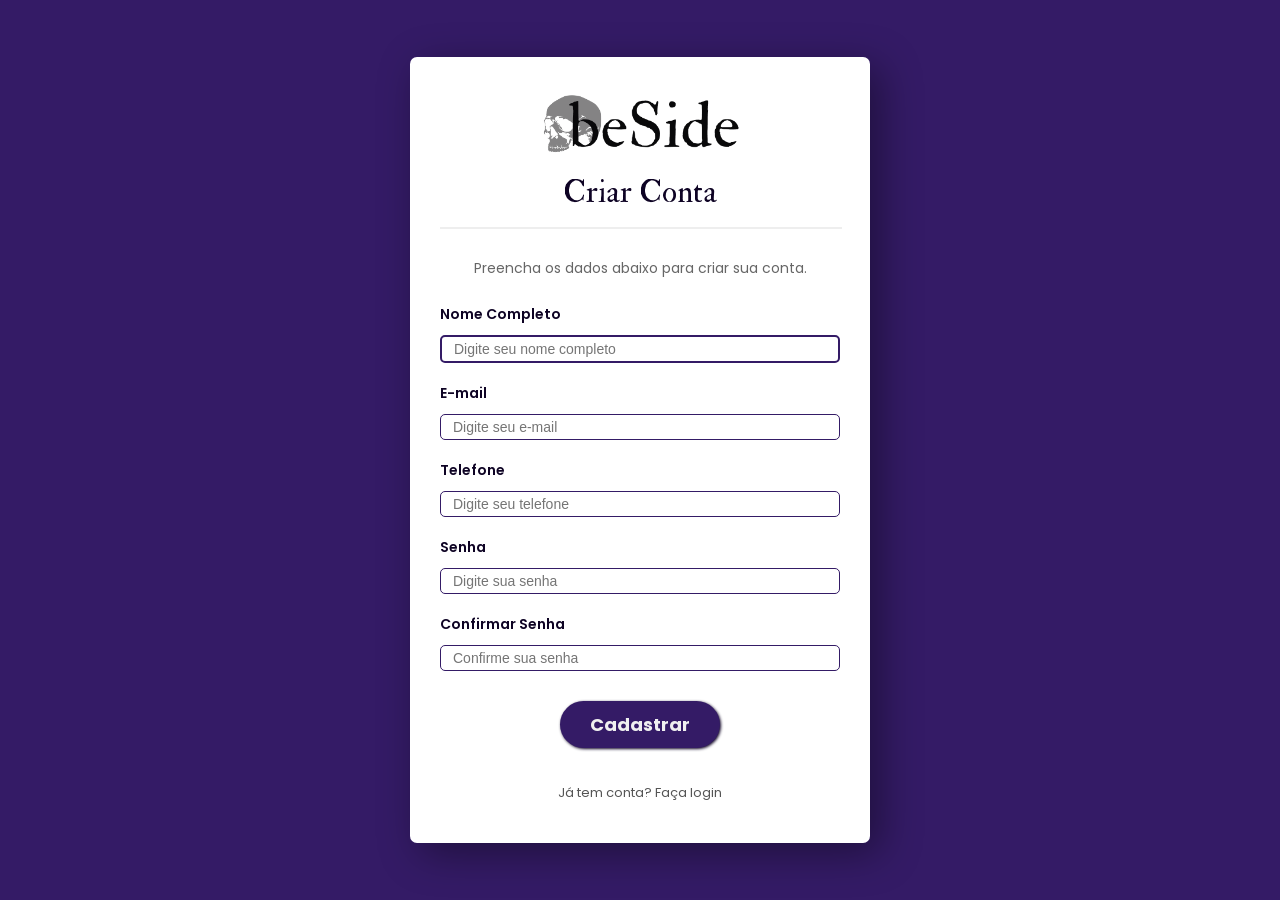
<file: pages/html/cadastro.html>
<!DOCTYPE html>
<html lang="pt-br">

<head>
    <meta charset="UTF-8">
    <meta name="viewport" content="width=device-width, initial-scale=1.0">
    <title>Criar Conta</title>
    <link rel="stylesheet" href="../css/cadastro.css">
</head>

<body>
    <main class="page">
        <form class="formLogin">
            <img src="../../img/Frame 1.png" alt="Logo">

            <h1>Criar Conta</h1>
            <hr>
            <p>Preencha os dados abaixo para criar sua conta.</p>

            <label for="nome">Nome Completo</label>
            <input type="text" id="nome" placeholder="Digite seu nome completo" autofocus />

            <label for="email">E-mail</label>
            <input type="email" id="email" placeholder="Digite seu e-mail" />

            <label for="telefone">Telefone</label>
            <input type="tel" id="telefone" placeholder="Digite seu telefone" />

            <label for="password">Senha</label>
            <input type="password" id="password" placeholder="Digite sua senha" />

            <label for="confirmPassword">Confirmar Senha</label>
            <input type="password" id="confirmPassword" placeholder="Confirme sua senha" />

            <button type="submit" class="btn">Cadastrar</button>

            <nav class="form-links">
                <a href="../html/login.html">Já tem conta? Faça login</a>
            </nav>
        </form>
    </main>
</body>

</html>
</file>
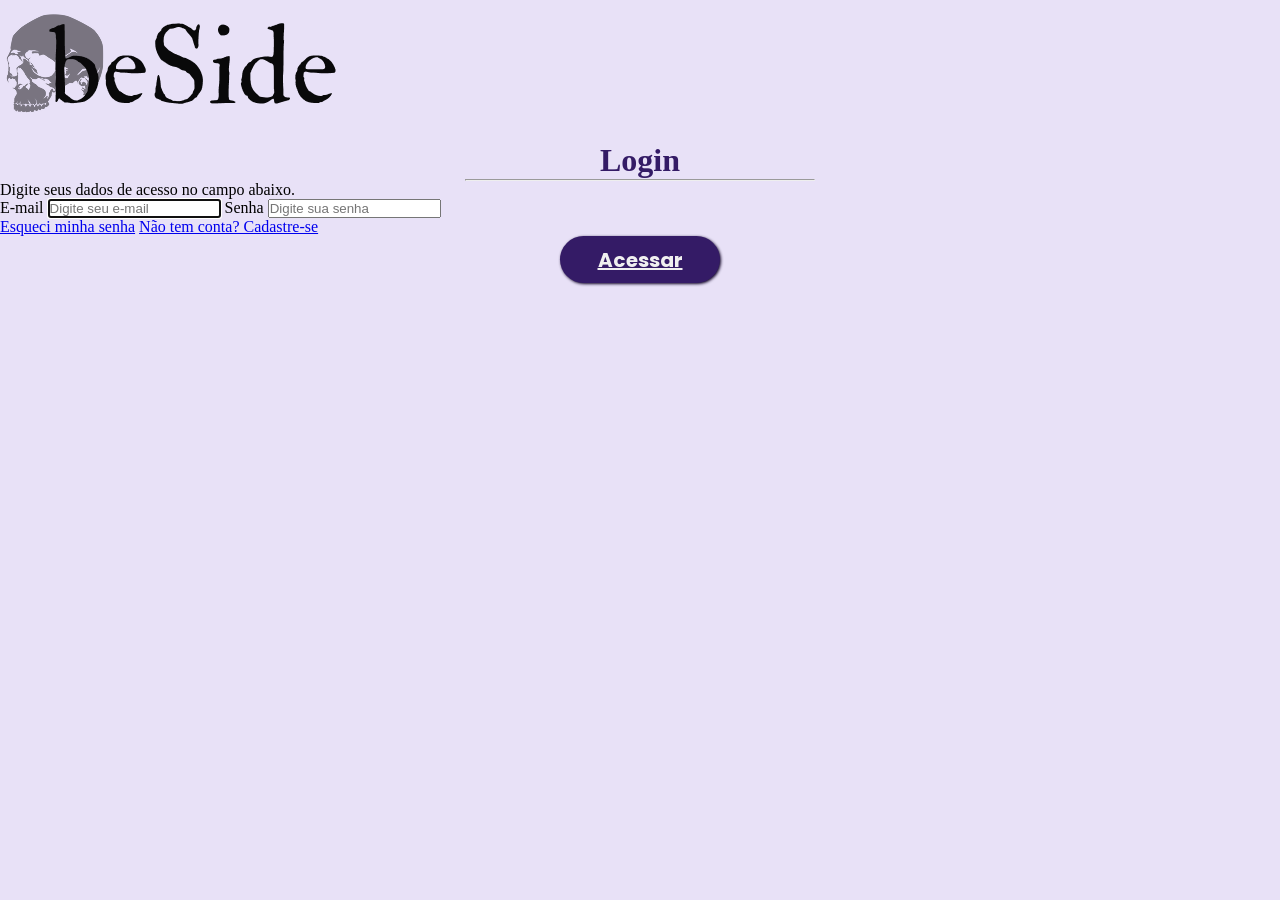
<file: pages/html/login.html>
<!DOCTYPE html>
<html lang="pt-br">
<head>
    <meta charset="UTF-8">
    <meta name="viewport" content="width=device-width, initial-scale=1.0">
    <title>Login</title>
    <link rel="stylesheet" href="../css/login.css">
    <link rel="stylesheet" href="../../components/components.css">
</head>
<body>
    <main class="page">
        <form class="formLogin">
            <img src="../../img/Frame 1.png" alt="Logo">
            
            <h1>Login</h1>
            <hr>
            <p>Digite seus dados de acesso no campo abaixo.</p>
            
            <label for="email">E-mail</label>
            <input 
                type="email" 
                id="email" 
                placeholder="Digite seu e-mail" 
                autofocus
            />
            
            <label for="password">Senha</label>
            <input 
                type="password" 
                id="password" 
                placeholder="Digite sua senha"
            />
            
            <nav class="form-links">
                <a href="../html/senha.html">Esqueci minha senha</a>
                <a href="../html/cadastro.html" class="register-link">Não tem conta? Cadastre-se</a>
            </nav>
            
            <a href="../html/index2.html" class="btn">Acessar</a>
        </form>
    </main>
</body>
</html>
</file>
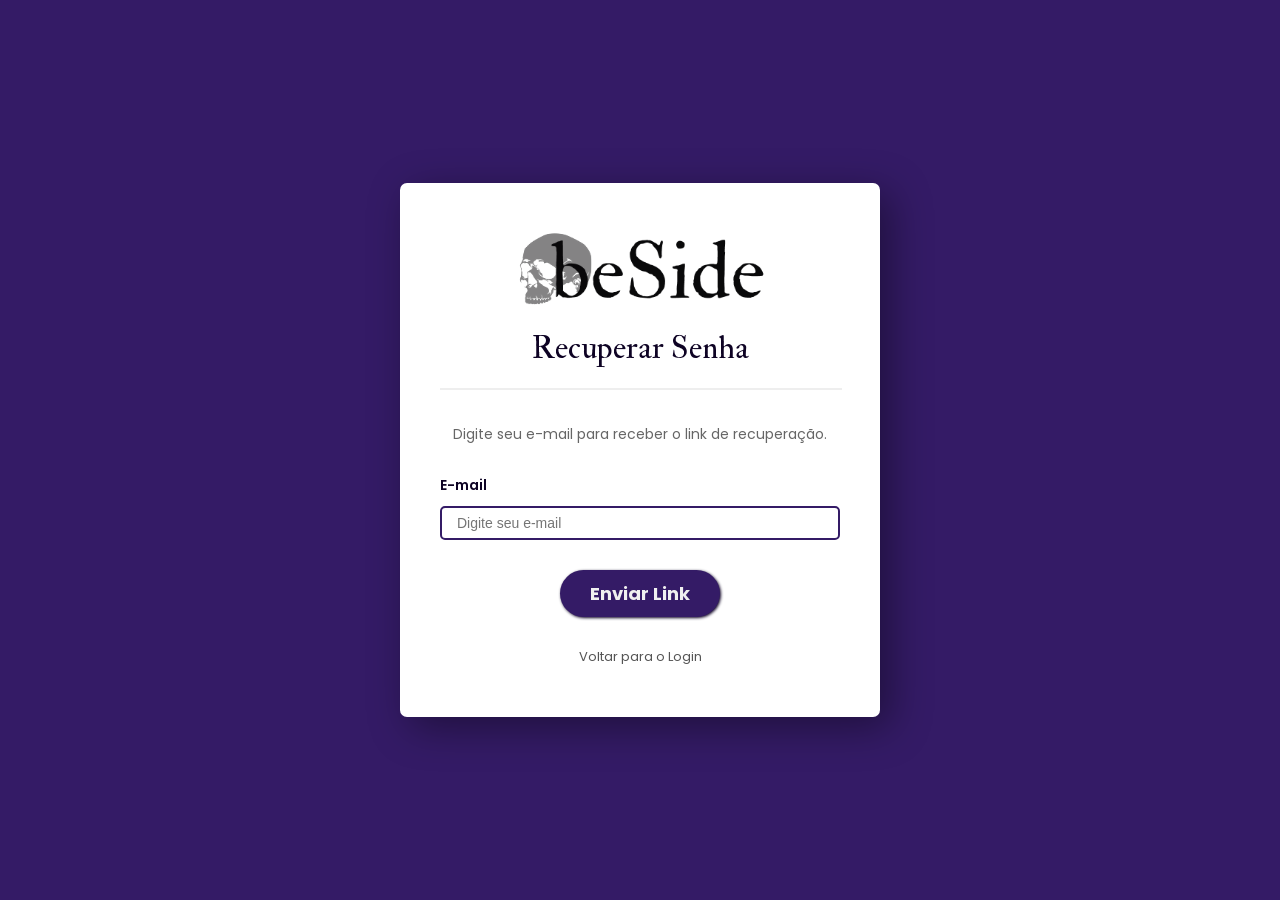
<file: pages/html/senha.html>
<!DOCTYPE html>
<html lang="pt-br">

<head>
    <meta charset="UTF-8">
    <meta name="viewport" content="width=device-width, initial-scale=1.0">
    <title>Recuperar Senha</title>
    <link rel="stylesheet" href="../css/senha.css">
</head>

<body>
    <main class="page">
        <form class="formLogin">
            <img src="../../img/Frame 1.png" alt="Logo">

            <h1>Recuperar Senha</h1>
            <hr>
            <p>Digite seu e-mail para receber o link de recuperação.</p>

            <label for="email">E-mail</label>
            <input type="email" id="email" placeholder="Digite seu e-mail" autofocus />

            <button type="submit" class="btn">Enviar Link</button>

            <nav class="form-links">
                <a href="../html/login.html">Voltar para o Login</a>
            </nav>
        </form>
    </main>
</body>

</html>
</file>
<file: pages/css/cadastro.css>
@import url("https://fonts.googleapis.com/css2?family=IM+Fell+Double+Pica:ital@0;1&family=Lakki+Reddy&family=Poppins:ital,wght@0,100;0,200;0,300;0,400;0,500;0,600;0,700;0,800;0,900;1,100;1,200;1,300;1,400;1,500;1,600;1,700;1,800;1,900&display=swap");

body {
    font-family: "Poppins", sans-serif;
    margin: 0;
    padding: 0;
    color: #0e0324;
    background-color: #341B66;
}

.page {
    display: flex;
    flex-direction: column;
    align-items: center;
    align-content: center;
    justify-content: center;
    width: 100%;
    height: 100vh;
    padding: 20px;
    box-sizing: border-box;
}

.formLogin {
    display: flex;
    flex-direction: column;
    background-color: #fff;
    border-radius: 7px;
    padding: 30px;
    box-shadow: 10px 10px 40px rgba(0, 0, 0, 0.4);
    gap: 5px;
    font-family: "Poppins", sans-serif;
    font-size: 15px;
    color: #0e0324;
    width: 400px;
    max-height: 90vh;
    overflow-y: auto;
}

.formLogin h1 {
    padding: 0;
    margin: auto;
    font-weight: 500;
    font-size: 2.1em;
    font-family: "IM Fell Double Pica", serif;
    text-align: center;
}

.formLogin p {
    display: inline-block;
    font-size: 14px;
    color: #666;
    margin-bottom: 20px;
    text-align: center;
}

.formLogin input {
    padding: 12px;
    font-size: 14px;
    border: 1px solid #341B66;
    margin-bottom: 15px;
    margin-top: 5px;
    border-radius: 5px;
    transition: all linear 160ms;
    outline: none;
    width: 100%;
    height: 25px;
    color: rgba(0, 0, 0, 0.364);
    box-sizing: border-box;
}

.formLogin input:focus {
    border: 2px solid #341B66;
}

.formLogin label {
    font-size: 14px;
    font-weight: 600;
}

.form-links {
    display: flex;
    justify-content: center;
    align-items: center;
    margin: 20px 0 10px 0;
    flex-wrap: wrap;
    gap: 10px;
}

.formLogin a {
    display: inline-block;
    font-size: 13px;
    color: #555;
    transition: all linear 160ms;
    text-decoration: none;
}

.formLogin a:hover {
    color: #341B66;
    text-decoration: underline;
}

img {
    width: 200px;
    height: 80px;
    margin: auto;
    display: block;
}

hr {
    width: 100%;
    margin: 10px auto;
    border: 1px solid #eee;
}

.btn {
    width: 160px;
    height: 47px;
    background-color: #341B66;
    color: #F0F0F0;
    font-family: "Poppins", sans-serif;
    font-weight: bold;
    font-size: 18px;
    border-radius: 30px;
    border: black solid 2px;
    box-shadow: 1px 1px 3px #0e0324;
    margin: 10px auto;
    border: none;
    transition: all linear 160ms;
    cursor: pointer;
    display: flex;
    align-items: center;
    justify-content: center;
}

.btn:hover {
    transform: scale(1.05);
    background-color: #2a1452;
}

.formLogin::-webkit-scrollbar {
    width: 6px;
}

.formLogin::-webkit-scrollbar-track {
    background: #f1f1f1;
    border-radius: 10px;
}

.formLogin::-webkit-scrollbar-thumb {
    background: #341B66;
    border-radius: 10px;
}
</file>
<file: pages/css/login.css>
@import url('https://fonts.googleapis.com/css2?family=IM+Fell+DW+Pica:ital@0;1&family=Lakki+Reddy&family=Poppins:ital,wght@0,100;0,200;0,300;0,400;0,500;0,600;0,700;0,800;0,900;1,100;1,200;1,300;1,400;1,500;1,600;1,700;1,800;1,900&display=swap');

/* Títulos: font-family: "IM Fell DW Pica", serif; */
/* Textos: font-family: "Poppins", sans-serif; */
/* Títulos Especificos: font-family: "Lakki Reddy", serif; */

* {
    margin: 0;
    padding: 0;
    box-sizing: border-box;
}

* {
    box-sizing: border-box;
}

body {
    margin: 0;
    padding: 0;
    background-color: #e8e1f7;
}

.login-container {
    background-color: #F0F0F0;
    width: 400px;
    height: 400px;
    border-radius: 20px;
    font-family: "Poppins", sans-serif;
    display: flex;
    flex-direction: column;
}

h1 {
    font-family: "IM Fell DW Pica", serif;
    color: #341B66;
    text-align: center;
}

hr {
    width: 350px;
    margin:auto;
    color: #341B66;
}

.forgot{
    text-align: end;
    margin-right: 50px;
}

.cadastro{
    text-align: center;
}
</file>
<file: components/components.css>
@import url("https://fonts.googleapis.com/css2?family=IM+Fell+Double+Pica:ital@0;1&family=Lakki+Reddy&family=Poppins:ital,wght@0,100;0,200;0,300;0,400;0,500;0,600;0,700;0,800;0,900;1,100;1,200;1,300;1,400;1,500;1,600;1,700;1,800;1,900&display=swap");

/* Títulos: font-family: "IM Fell DW Pica", serif; */
/* Textos: font-family: "Poppins", sans-serif; */
/* Títulos Especificos: font-family: "Lakki Reddy", serif; */

/* Botões*/
.send-button {
    width: 160px;
    height: 47px;
    background-color: #341B66;
    color: #F0F0F0;
    font-family: "Poppins", sans-serif;
    font-weight: bold;
    font-size: 20px;
    border-radius: 30px;
    border: black solid 2px;
    box-shadow: 1px 1px 3px #0e0324;
    margin:auto;
}

.btn {
    width: 160px;
    height: 47px;
    background-color: #341B66;
    color: #F0F0F0;
    font-family: "Poppins", sans-serif;
    font-weight: bold;
    font-size: 20px;
    border-radius: 30px;
    border: black solid 2px;
    box-shadow: 1px 1px 3px #0e0324;
    margin: auto;
    border: none;
    transition: all linear 160ms;
    cursor: pointer;
    display: flex;
    align-items: center;
    justify-content: center;
}

.btn:hover {
    transform: scale(1.05);
    background-color: #2a1452;
}


/* Formulários*/
.form {
    font-family: "Poppins", sans-serif;
    font-size: 15px;
    color: #0e0324;
    margin: 15px;
    padding: 10px;

}

.form input {
    border-color: #341B66;
    border-radius: 5px;
    width: 300px;
    height: 25px;
    color: rgba(0, 0, 0, 0.364);
}

/* Cards */
</file>
<file: pages/css/senha.css>
@import url("https://fonts.googleapis.com/css2?family=IM+Fell+Double+Pica:ital@0;1&family=Lakki+Reddy&family=Poppins:ital,wght@0,100;0,200;0,300;0,400;0,500;0,600;0,700;0,800;0,900;1,100;1,200;1,300;1,400;1,500;1,600;1,700;1,800;1,900&display=swap");

body {
    font-family: "Poppins", sans-serif;
    margin: 0;
    padding: 0;
    color: #0e0324;
    background-color: #341B66;
}

.page {
    display: flex;
    flex-direction: column;
    align-items: center;
    align-content: center;
    justify-content: center;
    width: 100%;
    height: 100vh;
}

.formLogin {
    display: flex;
    flex-direction: column;
    background-color: #fff;
    border-radius: 7px;
    padding: 40px;
    box-shadow: 10px 10px 40px rgba(0, 0, 0, 0.4);
    gap: 5px;
    font-family: "Poppins", sans-serif;
    font-size: 15px;
    color: #0e0324;
    width: 400px;
}

.formLogin h1 {
    padding: 0;
    margin: auto;
    font-weight: 500;
    font-size: 2.1em;
    font-family: "IM Fell Double Pica", serif;
    text-align: center;
}

.formLogin p {
    display: inline-block;
    font-size: 14px;
    color: #666;
    margin-bottom: 25px;
    text-align: center;
}

.formLogin input {
    padding: 15px;
    font-size: 14px;
    border: 1px solid #341B66;
    margin-bottom: 25px;
    margin-top: 5px;
    border-radius: 5px;
    transition: all linear 160ms;
    outline: none;
    width: 100%;
    height: 25px;
    color: rgba(0, 0, 0, 0.364);
    box-sizing: border-box;
}

.formLogin input:focus {
    border: 2px solid #341B66;
}

.formLogin label {
    font-size: 14px;
    font-weight: 600;
}

.form-links {
    display: flex;
    justify-content: center;
    align-items: center;
    margin: 25px 0 10px 0;
    flex-wrap: wrap;
    gap: 10px;
}

.formLogin a {
    display: inline-block;
    font-size: 13px;
    color: #555;
    transition: all linear 160ms;
    text-decoration: none;
}

.formLogin a:hover {
    color: #341B66;
    text-decoration: underline;
}

img {
    width: 250px;
    height: 100px;
    margin: auto;
    display: block;
}

hr {
    width: 100%;
    margin: 15px auto;
    border: 1px solid #eee;
}

.btn {
    width: 160px;
    height: 47px;
    background-color: #341B66;
    color: #F0F0F0;
    font-family: "Poppins", sans-serif;
    font-weight: bold;
    font-size: 18px;
    border-radius: 30px;
    border: black solid 2px;
    box-shadow: 1px 1px 3px #0e0324;
    margin: auto;
    border: none;
    transition: all linear 160ms;
    cursor: pointer;
    display: flex;
    align-items: center;
    justify-content: center;
}

.btn:hover {
    transform: scale(1.05);
    background-color: #2a1452;
}
</file>
